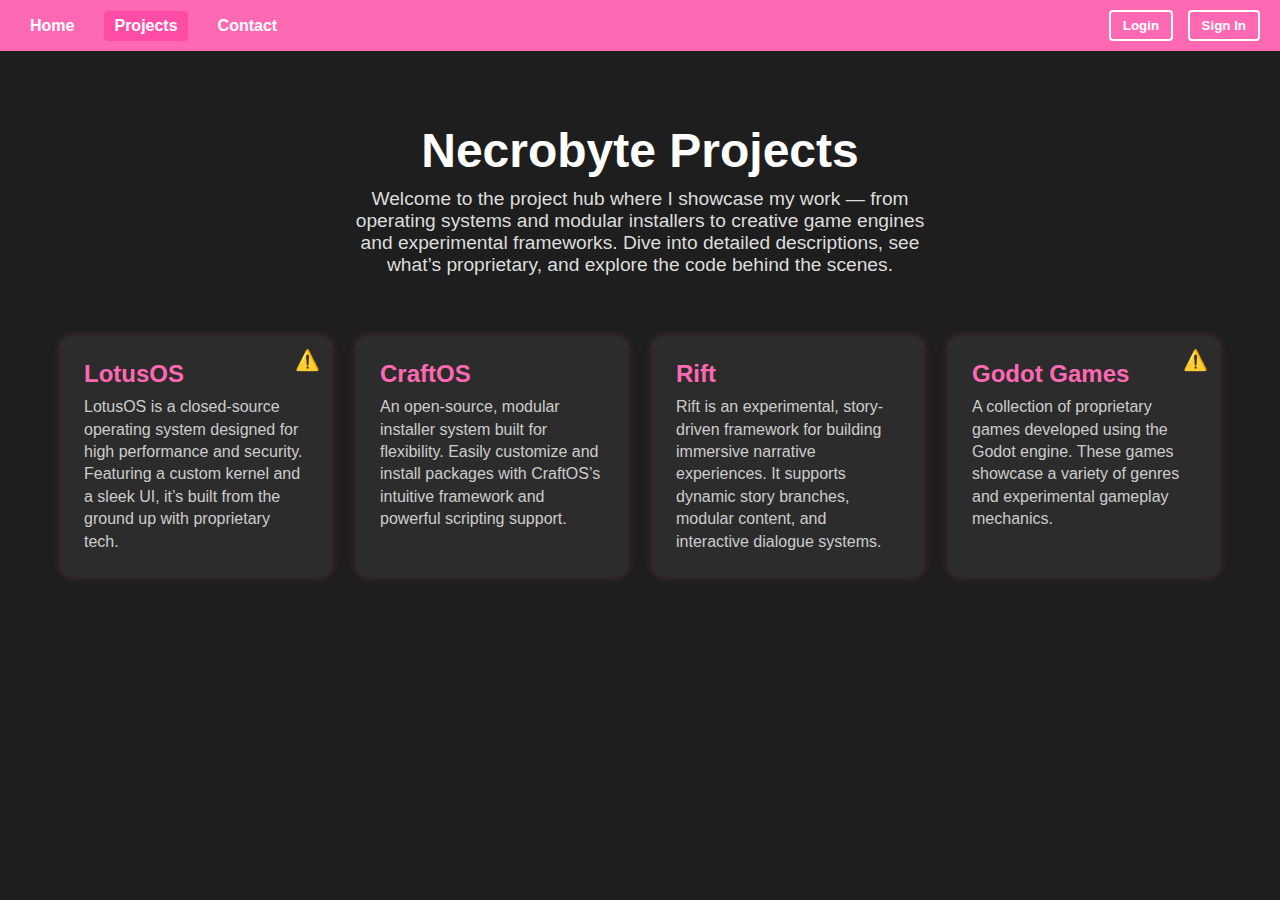
<file: projects/index.html>
<!DOCTYPE html>
<html lang="en">
<head>
  <meta charset="UTF-8" />
  <meta name="viewport" content="width=device-width, initial-scale=1" />
  <title>Necrobyte Projects</title>
  <style>
    body {
      font-family: Arial, sans-serif;
      margin: 0;
      padding: 0;
      background-color: #1e1e1e;
      color: white;
    }

    nav {
      background-color: #ff69b4;
      color: white;
      display: flex;
      justify-content: space-between;
      align-items: center;
      padding: 10px 20px;
    }

    .nav-left {
      display: flex;
      gap: 20px;
    }

    .nav-left a {
      color: white;
      text-decoration: none;
      font-weight: bold;
      padding: 6px 10px;
      border-radius: 4px;
    }

    .nav-left a:hover,
    .nav-left a.active {
      background-color: #ff4da6;
    }

    .nav-right button {
      background-color: transparent;
      border: 2px solid white;
      color: white;
      font-weight: bold;
      margin-left: 10px;
      padding: 6px 12px;
      border-radius: 4px;
      cursor: pointer;
      transition: background-color 0.2s;
    }

    .nav-right button:hover {
      background-color: white;
      color: #5C6AC4;
    }

    header {
      padding: 40px 20px 20px;
      text-align: center;
    }

    header h1 {
      margin-bottom: 10px;
      font-size: 3rem;
    }

    header p {
      font-size: 1.2rem;
      color: #ddd;
      max-width: 600px;
      margin: 0 auto;
    }

    .project-list {
      display: grid;
      grid-template-columns: repeat(auto-fit, minmax(260px, 1fr));
      gap: 24px;
      padding: 40px 60px 60px;
      max-width: 1200px;
      margin: 0 auto;
    }

    .project {
      background-color: #2c2c2c;
      padding: 24px;
      border-radius: 12px;
      cursor: pointer;
      position: relative;
      transition: transform 0.25s ease, box-shadow 0.25s ease;
      box-shadow: 0 0 8px rgba(255, 105, 180, 0.2);
    }

    .project:hover {
      transform: translateY(-8px);
      box-shadow: 0 8px 16px rgba(255, 105, 180, 0.4);
    }

    .warning-icon {
      position: absolute;
      top: 12px;
      right: 12px;
      font-size: 20px;
      color: yellow;
    }

    .project[data-proprietary]:hover::after {
      content: "PROPRIETARY";
      position: absolute;
      bottom: 12px;
      right: 12px;
      background-color: yellow;
      color: black;
      font-size: 13px;
      padding: 4px 8px;
      border-radius: 6px;
      font-weight: bold;
    }

    .project h3 {
      margin-top: 0;
      margin-bottom: 8px;
      font-size: 1.5rem;
      color: #ff69b4;
    }

    .project p {
      margin: 0;
      color: #ccc;
      line-height: 1.4;
    }
  </style>
</head>
<body>
  <nav>
    <div class="nav-left">
      <a href="../" >Home</a>
      <a href="#" class="active">Projects</a>
      <a href="../contact/">Contact</a>
    </div>
    <div class="nav-right">
      <button id="loginBtn">Login</button>
      <button id="signInBtn">Sign In</button>
    </div>
  </nav>

  <header>
    <h1>Necrobyte Projects</h1>
    <p>Welcome to the project hub where I showcase my work — from operating systems and modular installers to creative game engines and experimental frameworks.  
       Dive into detailed descriptions, see what’s proprietary, and explore the code behind the scenes.</p>
  </header>

  <section class="project-list">
    <div class="project" onclick="window.location.href='https://necrobyte.github.io/lotus-os'" data-proprietary>
      <span class="warning-icon">⚠️</span>
      <h3>LotusOS</h3>
      <p>LotusOS is a closed-source operating system designed for high performance and security.  
         Featuring a custom kernel and a sleek UI, it’s built from the ground up with proprietary tech.</p>
    </div>

    <div class="project" onclick="window.location.href='https://necrobyte.github.io/craftos'">
      <h3>CraftOS</h3>
      <p>An open-source, modular installer system built for flexibility.  
         Easily customize and install packages with CraftOS’s intuitive framework and powerful scripting support.</p>
    </div>

    <div class="project" onclick="window.location.href='https://necrobyte.github.io/rift'">
      <h3>Rift</h3>
      <p>Rift is an experimental, story-driven framework for building immersive narrative experiences.  
         It supports dynamic story branches, modular content, and interactive dialogue systems.</p>
    </div>

    <div class="project" onclick="window.location.href='https://necrobyte.github.io/godot-games'" data-proprietary>
      <span class="warning-icon">⚠️</span>
      <h3>Godot Games</h3>
      <p>A collection of proprietary games developed using the Godot engine.  
         These games showcase a variety of genres and experimental gameplay mechanics.</p>
    </div>
  </section>
</body>
</html>
</file>
